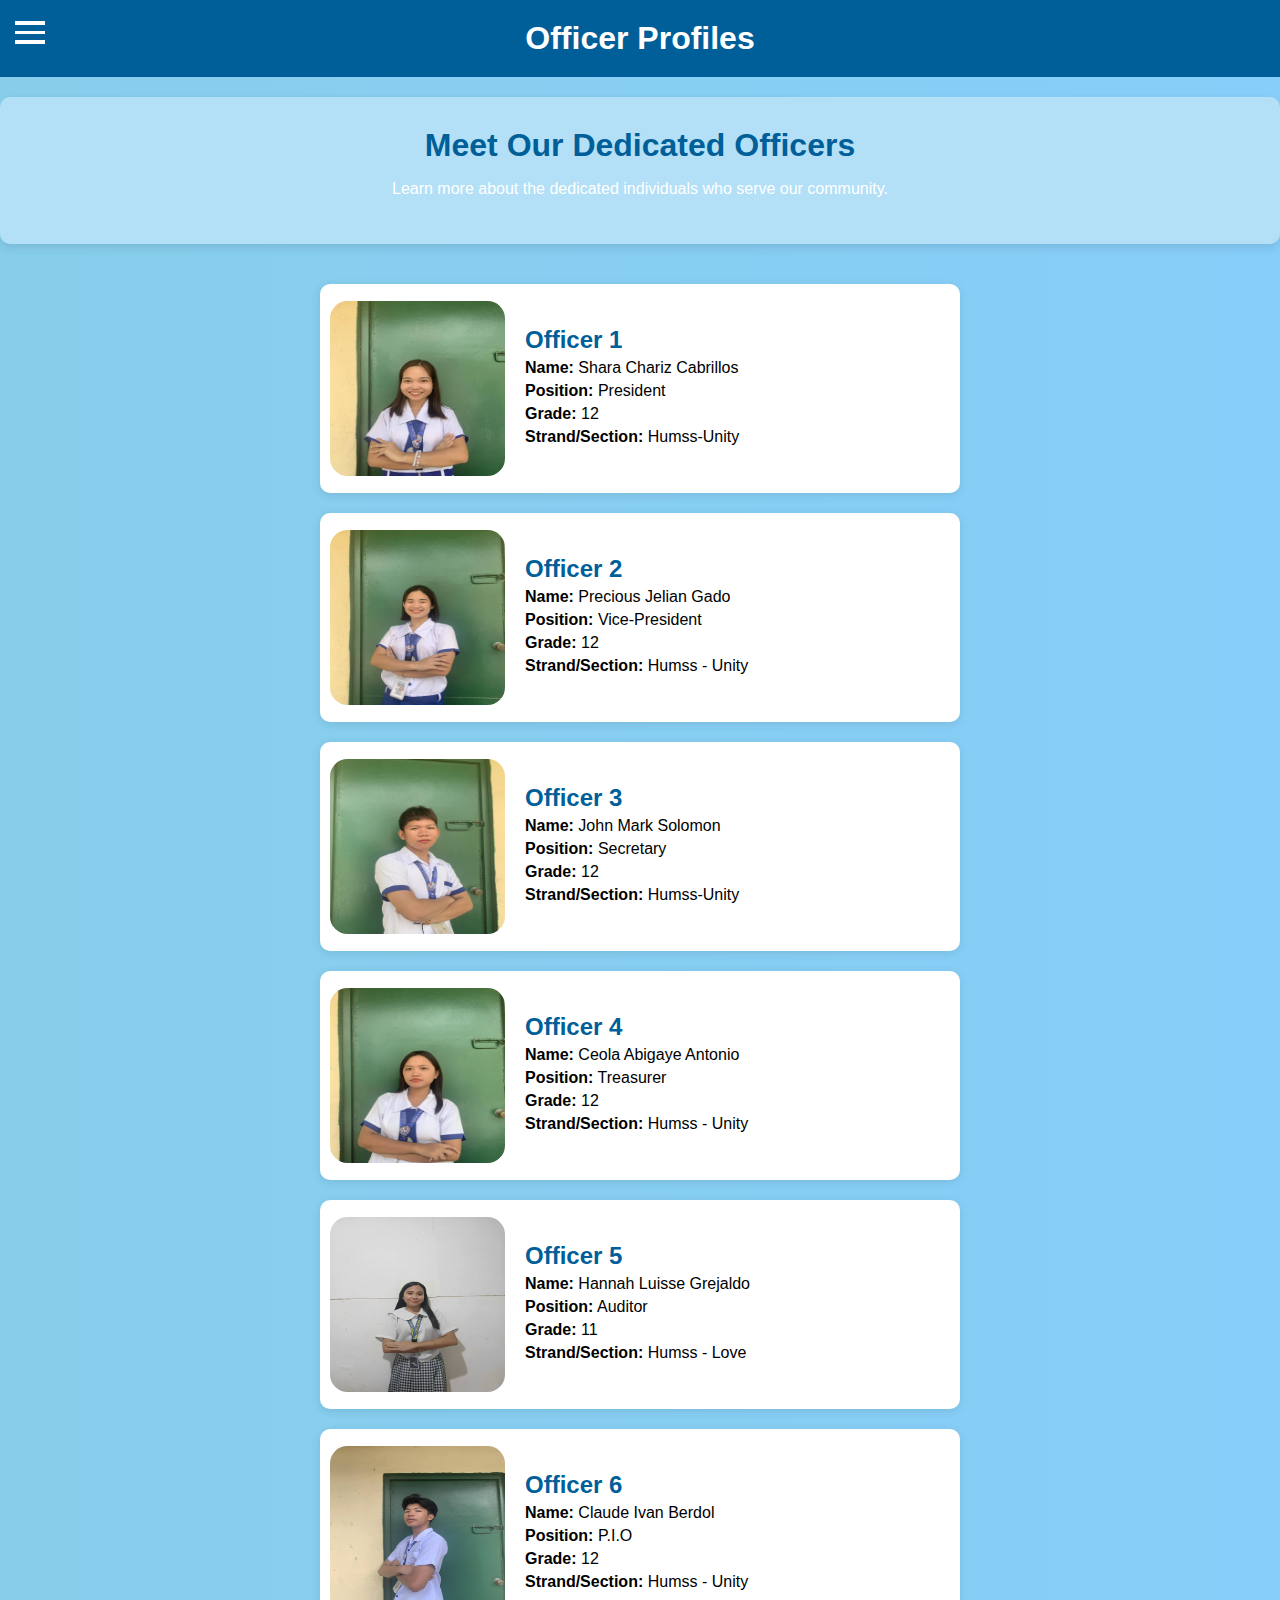
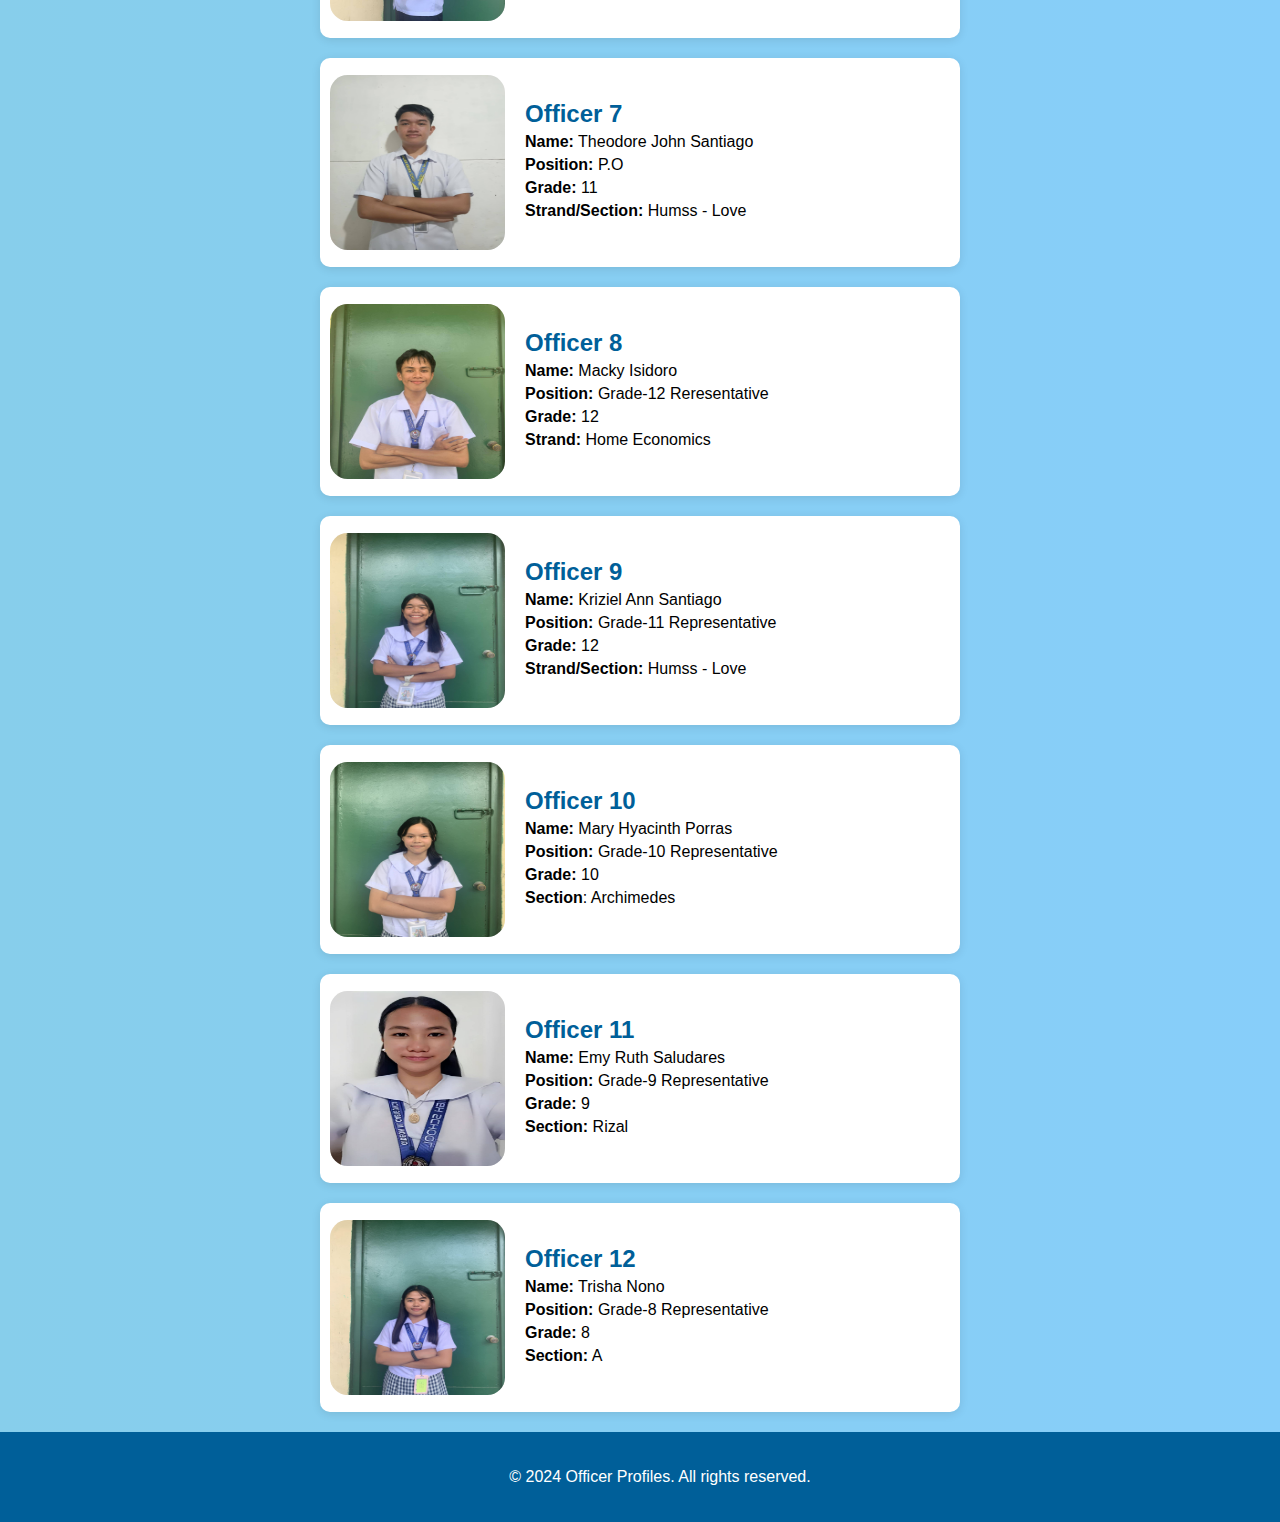
<file: officers.html>
<!DOCTYPE html>
<html lang="en">
<head>
    <meta charset="UTF-8">
    <meta name="viewport" content="width=device-width, initial-scale=1.0">
    <title>Officer Profiles</title>
    <script src="particles.min.js"></script>
    <style>
        /* Sidebar styles */
        .sidebar {
            height: 100%;
            width: 0;
            position: fixed;
            top: 0;
            left: 0;
            background-color: #111;
            overflow-x: hidden;
            transition: 0.5s;
            padding-top: 60px;
        }

        .sidebar a {
            padding: 8px 8px 8px 32px;
            text-decoration: none;
            font-size: 22px;
            color:white;
            display: block;
            transition: 0.3s;
        }

        .sidebar a:hover {
            color: #f1f1f1;
        }

        .sidebar-open {
            width: 250px;
        }

        /* Hamburger icon styles */
        .hamburger {
            cursor: pointer;
            position: absolute;
            top: 15px;
            left: 15px;
            z-index: 1;
            display: inline-block;
        }

        .bar1, .bar2, .bar3 {
            width: 30px;
            height: 3.7px;
            background-color: white;
            margin: 6px 0;
            transition: 0.4s;
        }

        /* Rotate hamburger icon to X when sidebar is open */
        .change .bar1 {
            transform: rotate(-45deg) translate(-7px, 5px);
        }

        .change .bar2 {
            opacity: 0;
        }

        .change .bar3 {
            transform: rotate(45deg) translate(-7.5px, -7.5px);
        }

        /* Main content */
        .main-content {
            margin-left: 0;
            transition: margin-left 0.5s;
            padding: 16px;
        }

        .sidebar-open + .main-content {
            margin-left: 250px;
        }

        /* Centered container for the content */
        .centered-container {
            text-align: center;
            padding: 100px;
        }

        /* Particles background */
        #particles-js {
            position: absolute;
            width: 100%;
            height: 100%;
            top: 0;
            left: 0;
            z-index: -1;
        }

        h1, p {
            color: white;
        }

        img {
            margin-top: 20px;
            width: 150px;
            height: auto;
        }
    </style>
</head>
<body style="background: linear-gradient(to right, skyblue, #87CEFA);">
    <!-- Hamburger icon to toggle sidebar -->
    <div class="hamburger" onclick="toggleSidebar()">
        <div class="bar1"></div>
        <div class="bar2"></div>
        <div class="bar3"></div>
    </div>

    <!-- Sidebar -->
    <div class="sidebar" id="sidebar">
       <a href="index.html">Home</a>
       <a href="Scanner.html">Scan QR</a>
       <a href="Files.html">Files</a>
       <a href="qrcode_creator.html">Generate QR</a>
       <a href="officers.html">Profile</a>
    </div>

    <!-- Main Content with Enhanced Live Wallpaper -->
    <div id="particles-js"></div>
    <style>
        body {
            font-family: Arial, sans-serif;
            margin: 0;
            padding: 0;
            background-color: #e6f7ff; /* Light blue background */
            color: #333;
            overflow-y: auto; /* Enable vertical scrolling */
        }

        header {
            background-color: #005f99; /* Dark blue */
            color: white;
            padding: 20px;
            text-align: center;
        }

        h1 {
            margin: 0;
            font-size: 2em;
        }

        .hero {
            background-color: #b3e0f7; /* Light blue */
            padding: 30px;
            text-align: center;
            margin: 20px 0;
            border-radius: 10px;
            box-shadow: 0 4px 10px rgba(0, 0, 0, 0.1);
        }

        .hero h2 {
            margin: 0;
            font-size: 2em;
            color: #005f99; /* Dark blue */
        }

        .profiles {
            display: flex;
            flex-direction: column;
            align-items: center; /* Center profiles horizontally */
            gap: 20px; /* Space between profile cards */
            padding: 20px;
        }

        .profile {
            background-color: white; /* White background for profiles */
            border-radius: 10px;
            box-shadow: 0 2px 10px rgba(0, 0, 0, 0.1);
            padding: 20px;
            display: flex;
            align-items: center; /* Center items vertically */
            width: 100%;
            max-width: 600px; /* Limit profile card width */
        }

        .profile img {
            border-radius: 10%; /* Round profile picture */
            width: 175px; /* Profile picture size */
            height: 175px;
            margin-right: 20px; /* Space between image and text */
          margin-left: -10px;
          margin-bottom: 20px;
          margin-top: -3px;
          margin-bottom: -3px;
        }

        .profile h2 {
            margin: 0;
            color: #005f99; /* Dark blue for profile titles */
            color: #005f99; /* Dark blue for profile titles */
            color: #005f99; /* Dark blue for profile titles */
        }

        .profile p {
            margin: 5px 0; /* Spacing between paragraphs */
            color: black;
        }

        footer {
            text-align: center;
            padding: 20px;
            background-color: #005f99; /* Dark blue */
            color: white;
            position: relative;
            bottom: 0;
            width: 100%;
        }
    </style>
</head>
<body>
    <header>
        <h1>Officer Profiles</h1>
    </header>

    <div class="hero">
        <h2>Meet Our Dedicated Officers</h2>
        <p>Learn more about the dedicated individuals who serve our community.</p>
    </div>

    <div class="profiles">
        <!-- Officer 1 -->
        <div class="profile" id="officer1">
            <img src="pres.png" alt="Officer 1">
            <div>
                <h2>Officer 1</h2>
                <p><strong>Name:</strong> Shara Chariz Cabrillos</p>
                <p><strong>Position:</strong> President</p>
                <p><strong>Grade:</strong> 12</p>
                <p><strong>Strand/Section: </strong>Humss-Unity</p>
            </div>
        </div>

        <!-- Officer 2 -->
        <div class="profile" id="officer2">
            <img src="vice.png" alt="Officer 2">
            <div>
                <h2>Officer 2</h2>
                <p><strong>Name:</strong> Precious Jelian Gado</p>
                <p><strong>Position:</strong> Vice-President</p>
                <p><strong>Grade:</strong> 12</p>
                <p><strong>Strand/Section: </strong> Humss - Unity</p>
            </div>
        </div>

        <!-- Officer 3 -->
        <div class="profile" id="officer3">
            <img src="sec.png" alt="Officer 3">
            <div>
                <h2>Officer 3</h2>
                <p><strong>Name:</strong> John Mark Solomon </p>
                <p><strong>Position:</strong> Secretary </p>
                <p><strong>Grade: </strong> 12</p>
                <p><strong>Strand/Section: </strong> Humss-Unity</p>
            </div>
        </div>

        <!-- Officer 4 -->
        <div class="profile" id="officer4">
            <img src="tres.png" alt="Officer 4">
            <div>
                <h2>Officer 4</h2>
                <p><strong>Name:</strong> Ceola Abigaye Antonio</p>
                <p><strong>Position:</strong> Treasurer</p>
                <p><strong>Grade: </strong> 12</p>
                <p><strong>Strand/Section:</strong> Humss - Unity</p>
            </div>
        </div>

        <!-- Officer 5 -->
        <div class="profile" id="officer5">
            <img src="aud.png" alt="Officer 5">
            <div>
                <h2>Officer 5</h2>
                <p><strong>Name:</strong> Hannah Luisse Grejaldo</p>
                <p><strong>Position:</strong> Auditor</p>
                <p><strong> Grade:</strong> 11</p>
                <p><strong>Strand/Section:</strong> Humss - Love</p>
            </div>
        </div>

        <!-- Officer 6 -->
        <div class="profile" id="officer6">
            <img src="p.i.o.png" alt="Officer 6">
            <div>
                <h2>Officer 6</h2>
                <p><strong>Name:</strong> Claude Ivan Berdol</p>
                <p><strong>Position:</strong> P.I.O</p>
                <p><strong>Grade:</strong> 12</p>
                <p><strong>Strand/Section:</strong> Humss - Unity</p>
            </div>
        </div>

        <!-- Officer 7 -->
        <div class="profile" id="officer7">
            <img src="p.o.png" alt="Officer 7">
            <div>
                <h2>Officer 7</h2>
                <p><strong>Name:</strong> Theodore John Santiago</p>
                <p><strong>Position:</strong> P.O</p>
                <p><strong>Grade:</strong> 11</p>
                <p><strong>Strand/Section:</strong> Humss - Love</p>
            </div>
        </div>

        <!-- Officer 8 -->
        <div class="profile" id="officer8">
            <img src="12.png" alt="Officer 8">
            <div>
                <h2>Officer 8</h2>
                <p><strong>Name:</strong> Macky Isidoro</p>
                <p><strong>Position:</strong> Grade-12 Reresentative</p>
                <p><strong>Grade:</strong> 12</p>
                <p><strong>Strand:</strong> Home Economics</p>
            </div>
        </div>

        <!-- Officer 9 -->
        <div class="profile" id="officer9">
            <img src="11.png" alt="Officer 9">
            <div>
                <h2>Officer 9</h2>
                <p><strong>Name:</strong> Kriziel Ann Santiago</p>
                <p><strong>Position:</strong> Grade-11 Representative</p>
                <p><strong>Grade:</strong> 12</p>
                <p><strong>Strand/Section:</strong> Humss - Love</p>
            </div>
        </div>

        <!-- Officer 10 -->
        <div class="profile" id="officer10">
            <img src="10.png" alt="Officer 10">
            <div>
                <h2>Officer 10</h2>
                <p><strong>Name:</strong> Mary Hyacinth Porras</p>
                <p><strong>Position:</strong> Grade-10 Representative</p>
                <p><strong>Grade:</strong> 10</p>
                <p><strong>Section</strong>:</strong> Archimedes</p>
            </div>
        </div>

        <!-- Officer 11 -->
        <div class="profile" id="officer11">
            <img src="9.png" alt="Officer 11">
            <div>
                <h2>Officer 11</h2>
                <p><strong>Name:</strong> Emy Ruth Saludares</p>
                <p><strong>Position:</strong> Grade-9 Representative</p>
                <p><strong>Grade:</strong> 9</p>
                <p><strong>Section:</strong> Rizal</p>
            </div>
        </div>

        <!-- Officer 12 -->
        <div class="profile" id="officer12">
            <img src="8.png" alt="Officer 12">
            <div>
                <h2>Officer 12</h2>
                <p><strong>Name:</strong> Trisha Nono</p>
                <p><strong>Position:</strong> Grade-8 Representative</p>
                <p><strong>Grade:</strong> 8</p>
                <p><strong>Section:</strong> A</p>
            </div>
        </div>
    </div>

    <footer>
        <p>&copy; 2024 Officer Profiles. All rights reserved.</p>
    </footer>
</body>
<script>
        function toggleSidebar() {
            const sidebar = document.getElementById("sidebar");
            const hamburger = document.querySelector(".hamburger");
            
            // Toggle sidebar visibility
            sidebar.classList.toggle("sidebar-open");

            // Change hamburger icon to X when sidebar is open
            hamburger.classList.toggle("change");
        }
</script>
</html>
</file>
